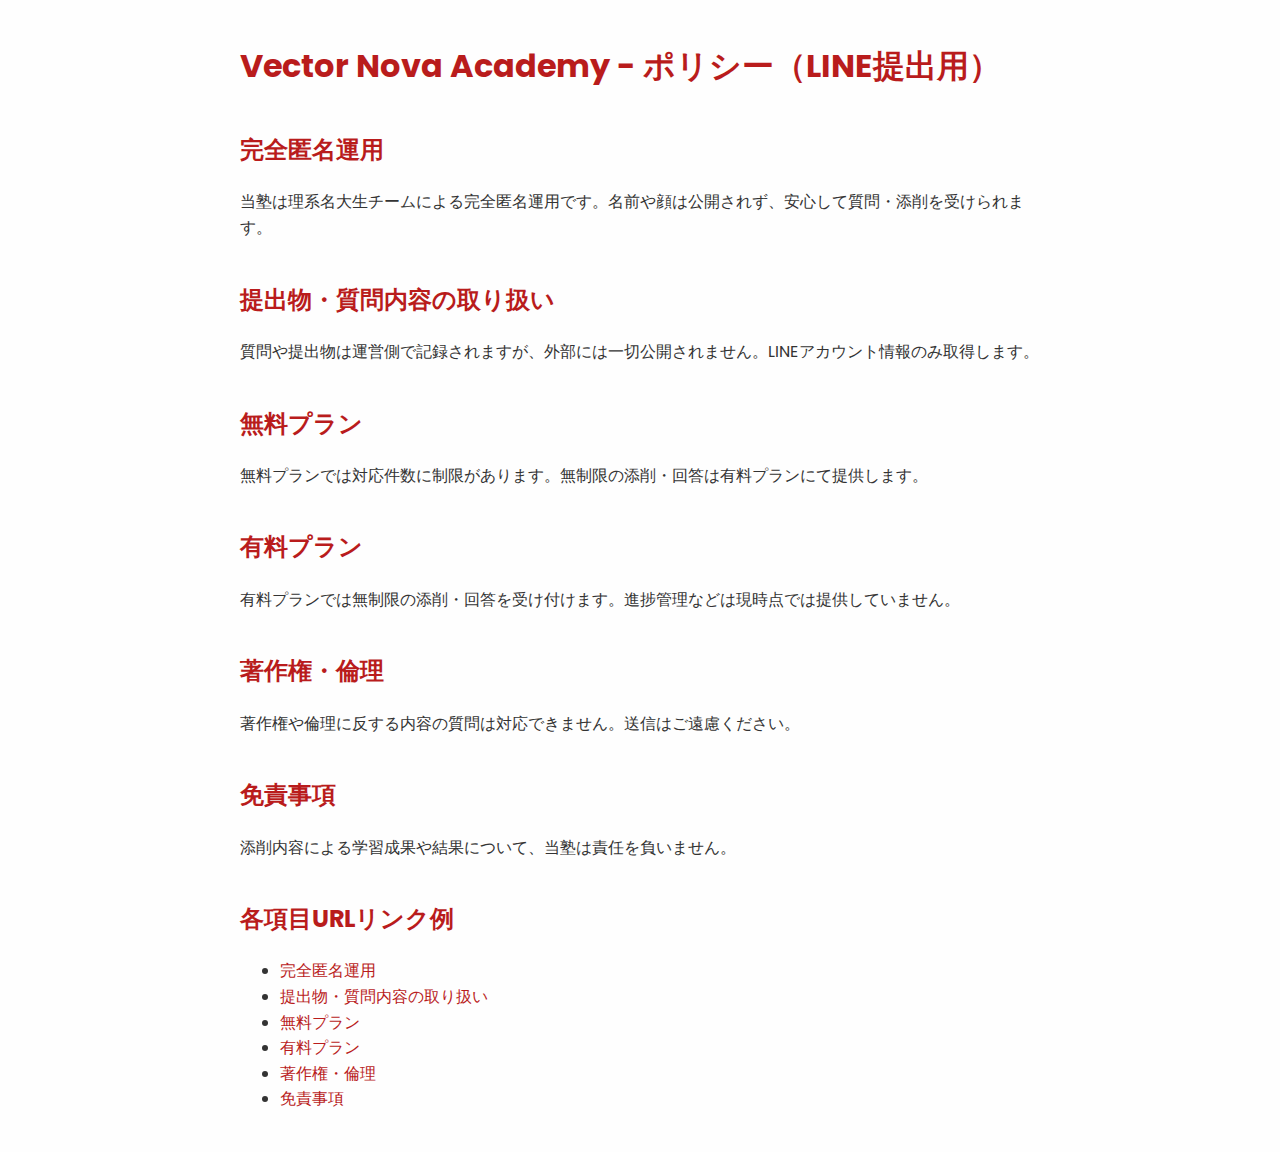
<file: templates/policy_for_line.html>
<!DOCTYPE html>
<html lang="ja">
<head>
    <meta charset="UTF-8">
    <meta name="viewport" content="width=device-width, initial-scale=1.0">
    <title>Vector Nova Academy - ポリシー（LINE用）</title>
    <link href="https://fonts.googleapis.com/css2?family=Poppins:wght@400;600;700&display=swap" rel="stylesheet">
    <style>
        body {
            font-family: 'Poppins', sans-serif;
            line-height: 1.6;
            max-width: 800px;
            margin: 40px auto;
            padding: 0 20px;
            background: #fefefe;
            color: #333;
        }
        h1, h2 {
            color: #b91c1c;
        }
        h2 {
            margin-top: 40px;
        }
        p {
            margin-bottom: 20px;
        }
        a.anchor-link {
            color: #b91c1c;
            text-decoration: none;
        }
        a.anchor-link:hover {
            text-decoration: underline;
        }
    </style>
</head>
<body>
    <h1>Vector Nova Academy - ポリシー（LINE提出用）</h1>

    <h2 id="anonymous">完全匿名運用</h2>
    <p>当塾は理系名大生チームによる完全匿名運用です。名前や顔は公開されず、安心して質問・添削を受けられます。</p>

    <h2 id="data-recording">提出物・質問内容の取り扱い</h2>
    <p>質問や提出物は運営側で記録されますが、外部には一切公開されません。LINEアカウント情報のみ取得します。</p>

    <h2 id="free-plan">無料プラン</h2>
    <p>無料プランでは対応件数に制限があります。無制限の添削・回答は有料プランにて提供します。</p>

    <h2 id="paid-plan">有料プラン</h2>
    <p>有料プランでは無制限の添削・回答を受け付けます。進捗管理などは現時点では提供していません。</p>

    <h2 id="copyright">著作権・倫理</h2>
    <p>著作権や倫理に反する内容の質問は対応できません。送信はご遠慮ください。</p>

    <h2 id="liability">免責事項</h2>
    <p>添削内容による学習成果や結果について、当塾は責任を負いません。</p>

    <h2 id="links">各項目URLリンク例</h2>
    <ul>
        <li><a class="anchor-link" href="#anonymous">完全匿名運用</a></li>
        <li><a class="anchor-link" href="#data-recording">提出物・質問内容の取り扱い</a></li>
        <li><a class="anchor-link" href="#free-plan">無料プラン</a></li>
        <li><a class="anchor-link" href="#paid-plan">有料プラン</a></li>
        <li><a class="anchor-link" href="#copyright">著作権・倫理</a></li>
        <li><a class="anchor-link" href="#liability">免責事項</a></li>
    </ul>
</body>
</html>
</file>
